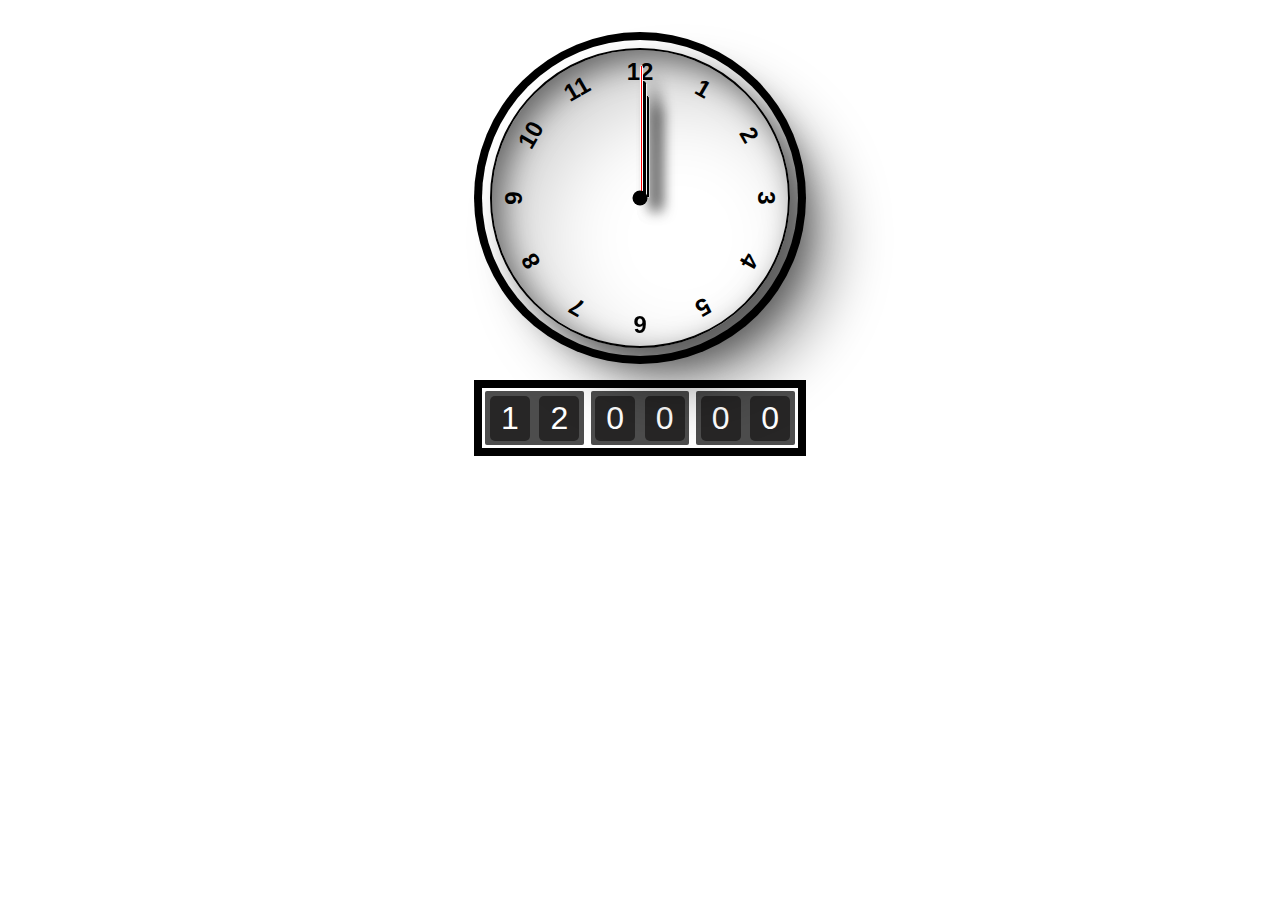
<file: a_clock_with_javascript/index.html>
<!DOCTYPE html>
<html lang="en">
  <head>
    <meta charset="UTF-8" />
    <meta http-equiv="X-UA-Compatible" content="IE=edge" />
    <meta name="viewport" content="width=device-width, initial-scale=1.0" />
    <title>Clock</title>

    <link rel="stylesheet" href="style.css" />
    <script src="./script.js" defer></script>
  </head>
  <body>
    <div class="main">
      <div class="clock_outer">
        <div class="clock_inner">
          <div class="clock">
            <div class="hand hour" data-hour-hand></div>
            <div class="hand minute" data-minute-hand></div>
            <div class="hand second" data-second-hand></div>
            <div class="number number1">1</div>
            <div class="number number2">2</div>
            <div class="number number3">3</div>
            <div class="number number4">4</div>
            <div class="number number5">5</div>
            <div class="number number6">6</div>
            <div class="number number7">7</div>
            <div class="number number8">8</div>
            <div class="number number9">9</div>
            <div class="number number10">10</div>
            <div class="number number11">11</div>
            <div class="number number12">12</div>
          </div>
        </div>
      </div>

      <div class="digital_clock">
        <div class="digital_inner">
          <div class="d_hour box">
            <div class="num num1">1</div>
            <div class="num num2">2</div>
          </div>
          <div class="d_minute box">
            <div class="num num1">0</div>
            <div class="num num2">0</div>
          </div>
          <div class="d_second box">
            <div class="num num1">0</div>
            <div class="num num2">0</div>
          </div>
        </div>
      </div>
    </div>
  </body>
</html>
</file>
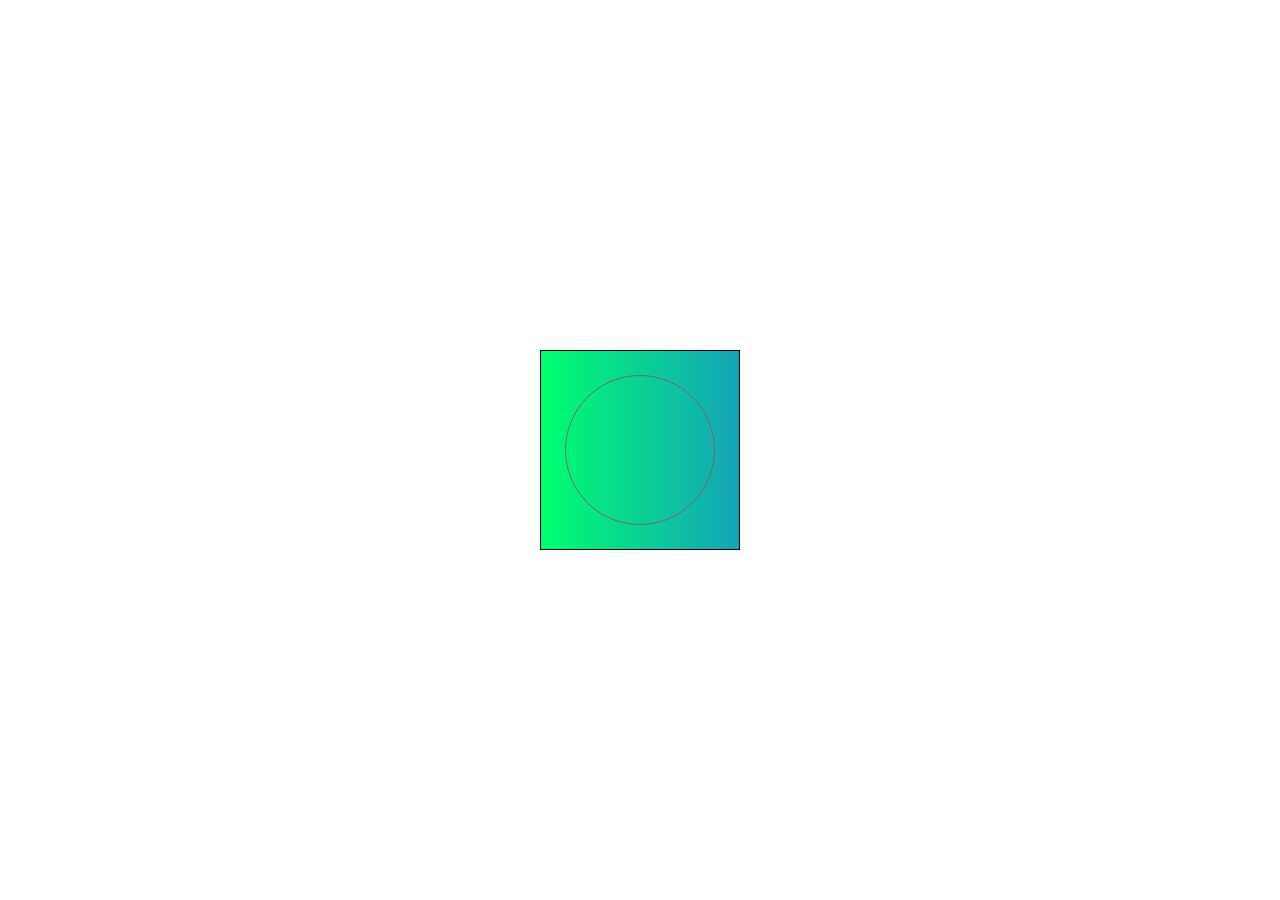
<file: css_perspective_tuts/css3_updates/profile_component/index.html>
<!DOCTYPE html>
<html lang="en">
<head>
	<meta charset="UTF-8">
	<meta http-equiv="X-UA-Compatible" content="IE=edge">
	<meta name="viewport" content="width=device-width, initial-scale=1.0">
	<title>Profile-Component</title>

	<link rel="stylesheet" href="style.css">
</head>
<body>
	<div class="main">
		<div class="panel">
			<div class="panel-body panel-1"></div>
		</div>
	</div>
</body>
</html>
</file>
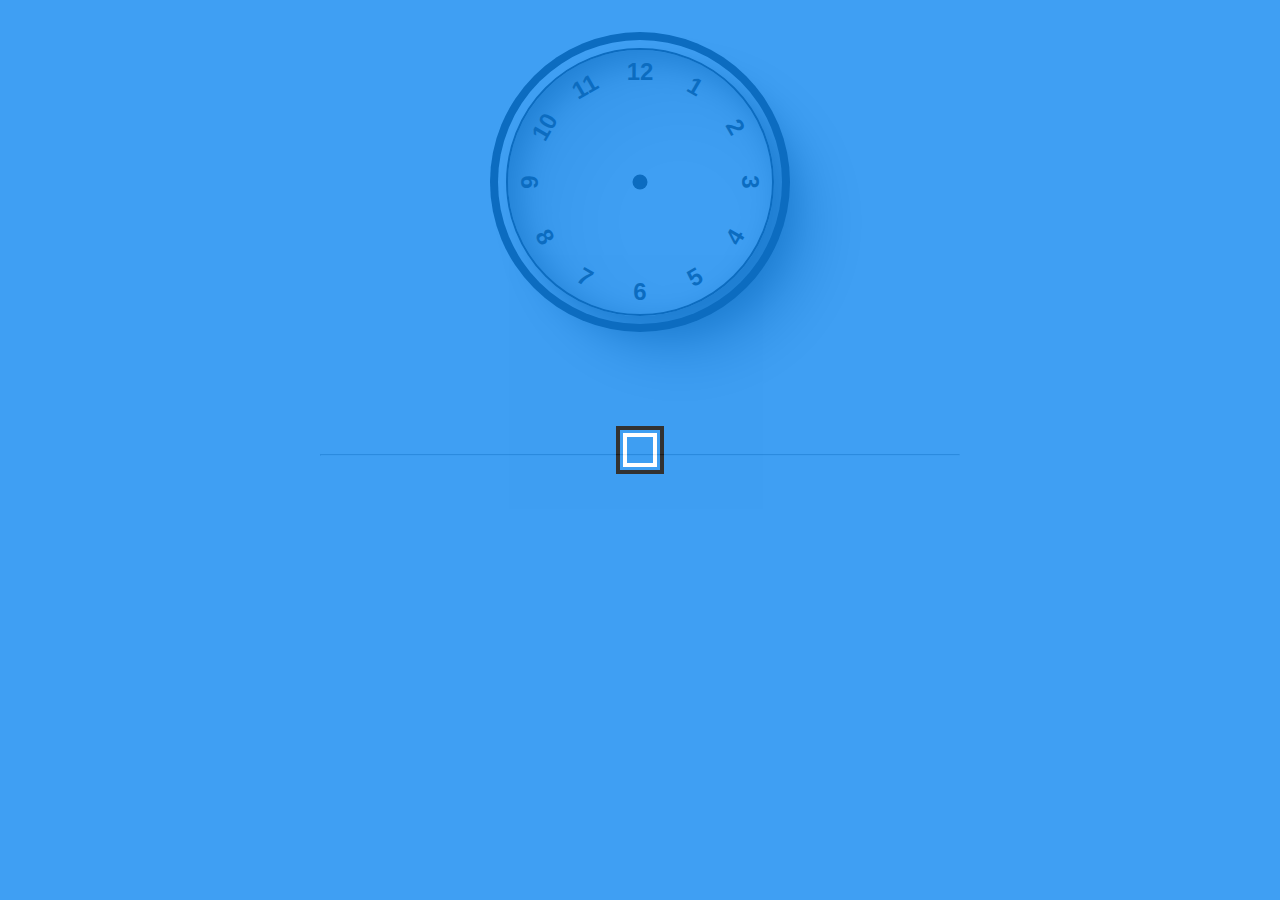
<file: chrome_theme/override_page.html>
<!DOCTYPE html>
<html lang="en">
  <head>
    <meta charset="UTF-8" />
    <meta http-equiv="X-UA-Compatible" content="IE=edge" />
    <meta name="viewport" content="width=device-width, initial-scale=1.0" />
	<link rel="icon" type="image/x-icon" href="/logo.ico">
    <title>New Tab</title>
    <link rel="stylesheet" href="style.css" />
    <script type="module" src="./script.js" defer></script>
  </head>
  <body>
    <div class="overlay">
		<div class="loader">
			<div class="loader_inner"></div>
		</div>
	</div>
    <div class="main">
      <div class="clock_outer">
        <div class="clock_inner">
          <div class="clock">
            <div class="hand hour" data-hour-hand></div>
            <div class="hand minute" data-minute-hand></div>
            <div class="hand second" data-second-hand></div>
            <div class="number number1">1</div>
            <div class="number number2">2</div>
            <div class="number number3">3</div>
            <div class="number number4">
              <div class="number4Text">4</div>
            </div>
            <div class="number number5">
              <div class="number5Text">5</div>
            </div>
            <div class="number number6">
              <div class="number6Text">6</div>
            </div>
            <div class="number number7">
              <div class="number7Text">7</div>
            </div>
            <div class="number number8">
              <div class="number8Text">8</div>
            </div>
            <div class="number number9">9</div>
            <div class="number number10">10</div>
            <div class="number number11">11</div>
            <div class="number number12">12</div>
          </div>
        </div>
      </div>
      <div class="quotes">
        <div class="greeting"></div>
        <hr />
        <div class="quote"></div>
        <div class="author"></div>
      </div>
    </div>
  </body>
</html>
</file>
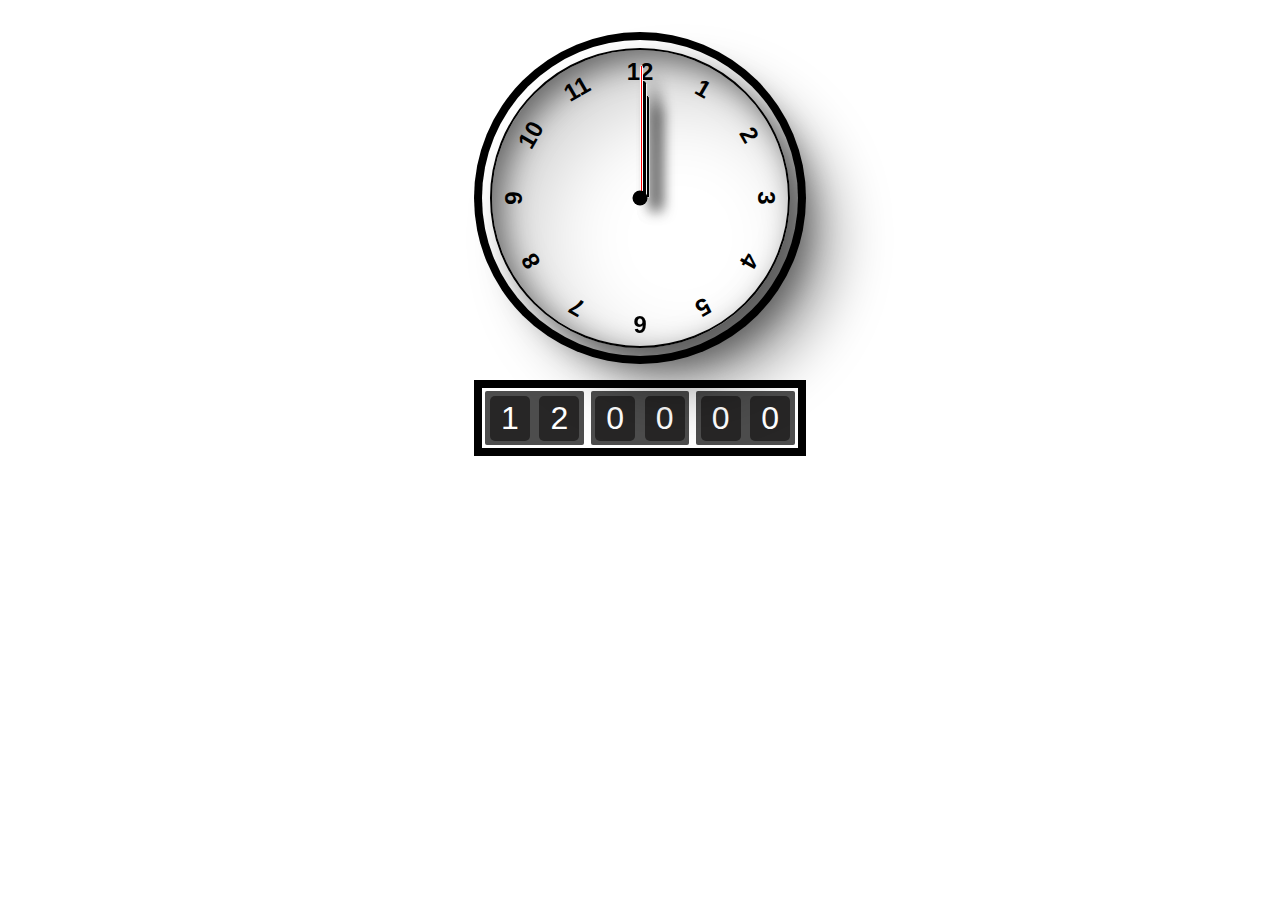
<file: chrome_theme_2/override_page.html>
<!DOCTYPE html>
<html lang="en">
  <head>
    <meta charset="UTF-8" />
    <meta http-equiv="X-UA-Compatible" content="IE=edge" />
    <meta name="viewport" content="width=device-width, initial-scale=1.0" />
    <title>Clock</title>

    <link rel="stylesheet" href="style.css" />
    <script type="module" src="./script.js" defer></script>
  </head>
  <body>
    <div class="main">
      <div class="clock_outer">
        <div class="clock_inner">
          <div class="clock">
            <div class="hand hour" data-hour-hand></div>
            <div class="hand minute" data-minute-hand></div>
            <div class="hand second" data-second-hand></div>
            <div class="number number1">1</div>
            <div class="number number2">2</div>
            <div class="number number3">3</div>
            <div class="number number4">4</div>
            <div class="number number5">5</div>
            <div class="number number6">6</div>
            <div class="number number7">7</div>
            <div class="number number8">8</div>
            <div class="number number9">9</div>
            <div class="number number10">10</div>
            <div class="number number11">11</div>
            <div class="number number12">12</div>
          </div>
        </div>
      </div>

      <div class="digital_clock">
        <div class="digital_inner">
          <div class="d_hour box">
            <div class="num num1">1</div>
            <div class="num num2">2</div>
          </div>
          <div class="d_minute box">
            <div class="num num1">0</div>
            <div class="num num2">0</div>
          </div>
          <div class="d_second box">
            <div class="num num1">0</div>
            <div class="num num2">0</div>
          </div>
        </div>
      </div>
    </div>
  </body>
</html>
</file>
<file: a_clock_with_javascript/style.css>
*,
*::after,
*::before {
  box-sizing: border-box;
  font-family: Gotham Rounded, sans-serif;
}

body {
  background: url("https://images.unsplash.com/photo-1660560672343-b1ed7f24cf8c?ixlib=rb-1.2.1&ixid=MnwxMjA3fDB8MHxwaG90by1wYWdlfHx8fGVufDB8fHx8&auto=format&fit=crop&w=1470&q=80");

  display: flex;
  justify-content: center;
  align-items: center;
  /* min-height: 100vh; */
  max-height: max-content;
  overflow: hidden;
  user-select: none;

  padding: 1.5rem;
}

.clock_outer {
  background-color: black;
  padding: 0.5rem;
  border-radius: 50%;
}

.clock_inner {
  background-color: rgb(255, 255, 255);
  padding: 0.5rem;
  border-radius: 50%;
}

.clock {
  width: 300px;
  height: 300px;
  background-color: rgba(255, 255, 255, 0.74);

  box-shadow: rgba(50, 93, 80, 0.25) 0px 30px 60px -12px inset,
    rgba(0, 0, 0, 0.3) 0px 18px 36px -18px inset;

  border-radius: 50%;
  border: 2px solid;
  position: relative;

  box-shadow: inset 40px 40px 90px rgba(0, 0, 0, 0.2),
    inset 10px 10px 30px rgba(0, 0, 0, 0.5), 20px 20px 30px rgba(0, 0, 0, 0.4),
    40px 40px 60px rgba(0, 0, 0, 0.4);
}

.clock .number {
  --rotation: 0;
  position: absolute;
  width: 100%;
  height: 100%;
  text-align: center;
  transform: rotate(var(--rotation));
  font-size: 1.5rem;
  font-weight: 600;
  padding: 0.5rem;
}

.clock .number1 {
  --rotation: 30deg;
}
.clock .number2 {
  --rotation: 60deg;
}
.clock .number3 {
  --rotation: 90deg;
}
.clock .number4 {
  --rotation: 120deg;
}
.clock .number5 {
  --rotation: 150deg;
}
.clock .number6 {
  --rotation: 180deg;
}
.clock .number7 {
  --rotation: 210deg;
}
.clock .number8 {
  --rotation: 240deg;
}
.clock .number9 {
  --rotation: 270deg;
}
.clock .number10 {
  --rotation: 300deg;
}
.clock .number11 {
  --rotation: 330deg;
}

.clock .hand {
  --rotation: 100%;
  position: absolute;
  background-color: black;
  bottom: 50%;
  left: 50%;

  border: 1px solid white;
  border-top-left-radius: 10px;
  border-top-right-radius: 10px;

  z-index: 10;

  transform-origin: bottom;
  transform: translateX(-50%) rotate(calc(var(--rotation) * 1deg));

  -webkit-filter: drop-shadow(12px 12px 7px rgba(0, 0, 0, 0.5));
  drop-shadow: (12px 12px 7px rgba(0, 0, 0, 0.5));
}

.clock::after {
  content: "";
  position: absolute;
  background-color: black;
  z-index: 11;
  width: 15px;
  height: 15px;
  top: 50%;
  left: 50%;
  transform: translate(-50%, -50%);
  border-radius: 50%;
}

.clock .hand.second {
  width: 3px;
  height: 45%;
  background-color: red;
}

.clock .hand.minute {
  width: 7px;
  height: 40%;
  background-color: black;
}

.clock .hand.hour {
  width: 10px;
  height: 35%;
  background-color: black;
}

/* ------------------------------------------------------------------------------------------------ */
/* digital clock */
.digital_clock {
  min-height: 70px;
  background-color: black;
  margin-top: 1rem;

  display: flex;
  justify-content: center;
  align-items: center;
}

.digital_inner {
  background-color: white;
  min-height: 60px;
  width: 100%;
  margin: 0.5rem;
  display: flex;
}

.box {
  margin: 0.2rem;
  width: 100%;
  background-color: rgb(77, 77, 77);

  display: flex;
  justify-content: center;
  align-items: center;

  border-radius: 2px;
}

.num {
  background-color: rgb(39, 38, 38);
  margin: 0.2rem 0.3rem;
  min-height: 45px;
  width: 100%;

  border-radius: 5px;

  display: flex;
  align-items: center;
  justify-content: center;

  font-size: 2rem;

  color: white;
}
</file>
<file: css_perspective_tuts/css3_updates/profile_component/style.css>
* {
  margin: 0;
  padding: 0;
  box-sizing: border-box;
}

body {
  min-height: 100vh;
}

body,
.panel,
.panel-body {
  display: flex;
  justify-content: center;
  align-items: center;
}

.panel {
  width: 200px;
  height: 200px;
  border: 1px solid;
  perspective: 240px;

  background: linear-gradient(
    90deg,
    rgba(131, 58, 180, 1) 0%,
    rgba(0, 255, 111, 1) 0%,
    rgba(20, 164, 183, 1) 100%,
    rgba(40, 76, 253, 1) 100%,
    rgba(252, 176, 69, 1) 100%
  );
}

.panel-body {
  width: 150px;
  height: 150px;
  border: 1px solid rgb(110, 110, 110);

  border-radius: 50%;
  transition: ease-in-out 1s;

  animation: rotateOnX 2s linear infinite, change 3s infinite linear 0.5s;

  background-position: center center;
  background-size: cover;
  background-repeat: no-repeat;
}

.panel-body:hover {
  scale: 1.25;
  translate: 0% 25%;
}

@keyframes rotateOnX {
  to {
    transform: rotateY(360deg);
  }
}

@keyframes change {
  0%,
  33.33% {
    background-image: url("/Asset/img2.png");
  }
  33.34%,
  66.66% {
    background-image: url("/Asset/img1.jpeg");
  }
  66.67%,
  100% {
    background-image: url("/Asset/img3.png");
  }
}
</file>
<file: chrome_theme/style.css>
*,
*::after,
*::before {
  box-sizing: border-box;
  font-family: Gotham Rounded, sans-serif;
  padding: 0;
  margin: 0;
}

body {
  background: linear-gradient(90deg, rgba(131,58,180,1) 0%, rgba(0,255,111,1) 0%, rgba(20,164,183,1) 100%, rgba(40,76,253,1) 100%, rgba(252,176,69,1) 100%);
  display: flex;
  justify-content: center;
  align-items: center;
  user-select: none;
  z-index: 1;
  overflow: hidden;

  width: 100vw;
  height: 100vh;

}
.overlay {
  width: 100vw;
  height: 100vh;
  background-color: rgb(15, 135, 240);
  opacity: 0.8;
  position: absolute;
  top: 0;

  z-index: 15;

  display: flex;
  justify-content: center;
  align-items: center;
}
.loader {
  width: 3rem;
  height: 3rem;
  border: 0.3rem solid black;
  padding: 0.2rem;

  display: flex;
  justify-content: center;
  align-items: center;
  animation: loader-1 1.2s infinite ease-in-out;
}

@keyframes loader-1 {
  0% {
    transform: perspective(120px) rotateX(0deg) rotateY(0deg);
  }
  50% {
    transform: perspective(120px) rotateX(-180.1deg) rotateY(0deg);
  }
  100% {
    transform: perspective(120px) rotateX(-180deg) rotateY(-179.9deg);
  }
}
.loader_inner {
  width: 100%;
  height: 100%;
  border: 0.3rem solid rgb(255, 254, 254);
  animation: loader-2 3.2s infinite ease-in-out;
}

@keyframes loader-2 {
  0% {
    transform: perspective(120px) rotateX(-180deg) rotateY(-179.9deg);
  }
  50% {
    transform: perspective(120px) rotateX(-180.1deg) rotateY(0deg);
  }
  100% {
    transform: perspective(120px) rotateX(0deg) rotateY(0deg);
  }
}

.main {
  display: flex;
  flex-direction: column;
  gap: 2rem;
  justify-content: center;
  align-items: center;
  padding: 2rem;

  position: absolute;
  top: 0;

  z-index: 14;
}

.clock_outer {
  width: 300px;
  height: 300px;
  background-color: black;
  padding: 0.5rem;
  border-radius: 50%;
}

.clock_inner {
  width: 100%;
  height: 100%;
  background-color: rgb(255, 255, 255);
  padding: 0.5rem;
  border-radius: 50%;
}

.clock {
  width: 100%;
  height: 100%;
  background-color: rgba(255, 255, 255, 0.74);

  box-shadow: rgba(50, 93, 80, 0.25) 0px 30px 60px -12px inset,
    rgba(0, 0, 0, 0.3) 0px 18px 36px -18px inset;

  border-radius: 50%;
  border: 2px solid;
  position: relative;

  box-shadow: inset 40px 40px 90px rgba(0, 0, 0, 0.2),
    inset 10px 10px 30px rgba(0, 0, 0, 0.5), 20px 20px 30px rgba(0, 0, 0, 0.4),
    40px 40px 60px rgba(0, 0, 0, 0.4);
}

.clock .number {
  --rotation: 0;
  position: absolute;
  width: 100%;
  height: 100%;
  text-align: center;
  transform: rotate(var(--rotation));
  font-size: 1.5rem;
  font-weight: 600;
  padding: 0.5rem;
}

.clock .number1 {
  --rotation: 30deg;
}
.clock .number2 {
  --rotation: 60deg;
}
.clock .number3 {
  --rotation: 90deg;
}
.clock .number4 {
  --rotation: 120deg;
}
.number4Text {
  transform: rotate(180deg);
}
.clock .number5 {
  --rotation: 150deg;
}

.number5Text {
  transform: rotate(180deg);
}
.clock .number6 {
  --rotation: 180deg;
}

.number6Text {
  transform: rotate(180deg);
}
.clock .number7 {
  --rotation: 210deg;
}
.number7Text {
  transform: rotate(180deg);
}
.clock .number8 {
  --rotation: 240deg;
}
.number8Text {
  transform: rotate(180deg);
}
.clock .number9 {
  --rotation: 270deg;
}
.clock .number10 {
  --rotation: 300deg;
}
.clock .number11 {
  --rotation: 330deg;
}

.clock .hand {
  --rotation: 100%;
  position: absolute;
  background-color: black;
  bottom: 50%;
  left: 50%;

  border: 1px solid white;
  border-top-left-radius: 10px;
  border-top-right-radius: 10px;

  z-index: 10;

  transform-origin: bottom;
  transform: translateX(-50%) rotate(calc(var(--rotation) * 1deg));

  -webkit-filter: drop-shadow(12px 12px 7px rgba(0, 0, 0, 0.5));
  drop-shadow: (12px 12px 7px rgba(0, 0, 0, 0.5));
}

.clock::after {
  content: "";
  position: absolute;
  background-color: black;
  z-index: 11;
  width: 15px;
  height: 15px;
  top: 50%;
  left: 50%;
  transform: translate(-50%, -50%);
  border-radius: 50%;
}

.clock .hand.second {
  width: 3px;
  height: 45%;
  background-color: red;
  display: none;
}

.clock .hand.minute {
  width: 7px;
  height: 40%;
  background-color: black;
  display: none;
}

.clock .hand.hour {
  width: 10px;
  height: 35%;
  background-color: black;
  display: none;
}

/* Quotes------------------------------------------------- */
.quotes {
  display: flex;
  flex-direction: column;
  justify-content: center;
  align-items: center;
  gap: 0.5rem;
}
.greeting {
  font-size: 4.5rem;
  font-weight: 500;
  color: white;
  text-align: center;
}

.quote {
  text-align: center;
  font-size: 2rem;
  font-weight: 500;
  color: white;
}
.author {
  text-align: center;
  font-size: 1.5rem;
  font-weight: 500;
  color: white;
}

hr {
  width: 50vw;
  height: 2px;
  color: gray;
  background-color: gray;
}

/* ------------------------------------------------------------------------------------------------ */
</file>
<file: chrome_theme_2/style.css>
*,
*::after,
*::before {
  box-sizing: border-box;
  font-family: Gotham Rounded, sans-serif;
}

body {
  background: url("https://images.unsplash.com/photo-1660560672343-b1ed7f24cf8c?ixlib=rb-1.2.1&ixid=MnwxMjA3fDB8MHxwaG90by1wYWdlfHx8fGVufDB8fHx8&auto=format&fit=crop&w=1470&q=80");

  display: flex;
  justify-content: center;
  align-items: center;
  /* min-height: 100vh; */
  max-height: max-content;
  overflow: hidden;
  user-select: none;

  padding: 1.5rem;
}

.clock_outer {
  background-color: black;
  padding: 0.5rem;
  border-radius: 50%;
}

.clock_inner {
  background-color: rgb(255, 255, 255);
  padding: 0.5rem;
  border-radius: 50%;
}

.clock {
  width: 300px;
  height: 300px;
  background-color: rgba(255, 255, 255, 0.74);

  box-shadow: rgba(50, 93, 80, 0.25) 0px 30px 60px -12px inset,
    rgba(0, 0, 0, 0.3) 0px 18px 36px -18px inset;

  border-radius: 50%;
  border: 2px solid;
  position: relative;

  box-shadow: inset 40px 40px 90px rgba(0, 0, 0, 0.2),
    inset 10px 10px 30px rgba(0, 0, 0, 0.5), 20px 20px 30px rgba(0, 0, 0, 0.4),
    40px 40px 60px rgba(0, 0, 0, 0.4);
}

.clock .number {
  --rotation: 0;
  position: absolute;
  width: 100%;
  height: 100%;
  text-align: center;
  transform: rotate(var(--rotation));
  font-size: 1.5rem;
  font-weight: 600;
  padding: 0.5rem;
}

.clock .number1 {
  --rotation: 30deg;
}
.clock .number2 {
  --rotation: 60deg;
}
.clock .number3 {
  --rotation: 90deg;
}
.clock .number4 {
  --rotation: 120deg;
}
.clock .number5 {
  --rotation: 150deg;
}
.clock .number6 {
  --rotation: 180deg;
}
.clock .number7 {
  --rotation: 210deg;
}
.clock .number8 {
  --rotation: 240deg;
}
.clock .number9 {
  --rotation: 270deg;
}
.clock .number10 {
  --rotation: 300deg;
}
.clock .number11 {
  --rotation: 330deg;
}

.clock .hand {
  --rotation: 100%;
  position: absolute;
  background-color: black;
  bottom: 50%;
  left: 50%;

  border: 1px solid white;
  border-top-left-radius: 10px;
  border-top-right-radius: 10px;

  z-index: 10;

  transform-origin: bottom;
  transform: translateX(-50%) rotate(calc(var(--rotation) * 1deg));

  -webkit-filter: drop-shadow(12px 12px 7px rgba(0, 0, 0, 0.5));
  drop-shadow: (12px 12px 7px rgba(0, 0, 0, 0.5));
}

.clock::after {
  content: "";
  position: absolute;
  background-color: black;
  z-index: 11;
  width: 15px;
  height: 15px;
  top: 50%;
  left: 50%;
  transform: translate(-50%, -50%);
  border-radius: 50%;
}

.clock .hand.second {
  width: 3px;
  height: 45%;
  background-color: red;
}

.clock .hand.minute {
  width: 7px;
  height: 40%;
  background-color: black;
}

.clock .hand.hour {
  width: 10px;
  height: 35%;
  background-color: black;
}

/* ------------------------------------------------------------------------------------------------ */
/* digital clock */
.digital_clock {
  min-height: 70px;
  background-color: black;
  margin-top: 1rem;

  display: flex;
  justify-content: center;
  align-items: center;
}

.digital_inner {
  background-color: white;
  min-height: 60px;
  width: 100%;
  margin: 0.5rem;
  display: flex;
}

.box {
  margin: 0.2rem;
  width: 100%;
  background-color: rgb(77, 77, 77);

  display: flex;
  justify-content: center;
  align-items: center;

  border-radius: 2px;
}

.num {
  background-color: rgb(39, 38, 38);
  margin: 0.2rem 0.3rem;
  min-height: 45px;
  width: 100%;

  border-radius: 5px;

  display: flex;
  align-items: center;
  justify-content: center;

  font-size: 2rem;

  color: white;
}
</file>
